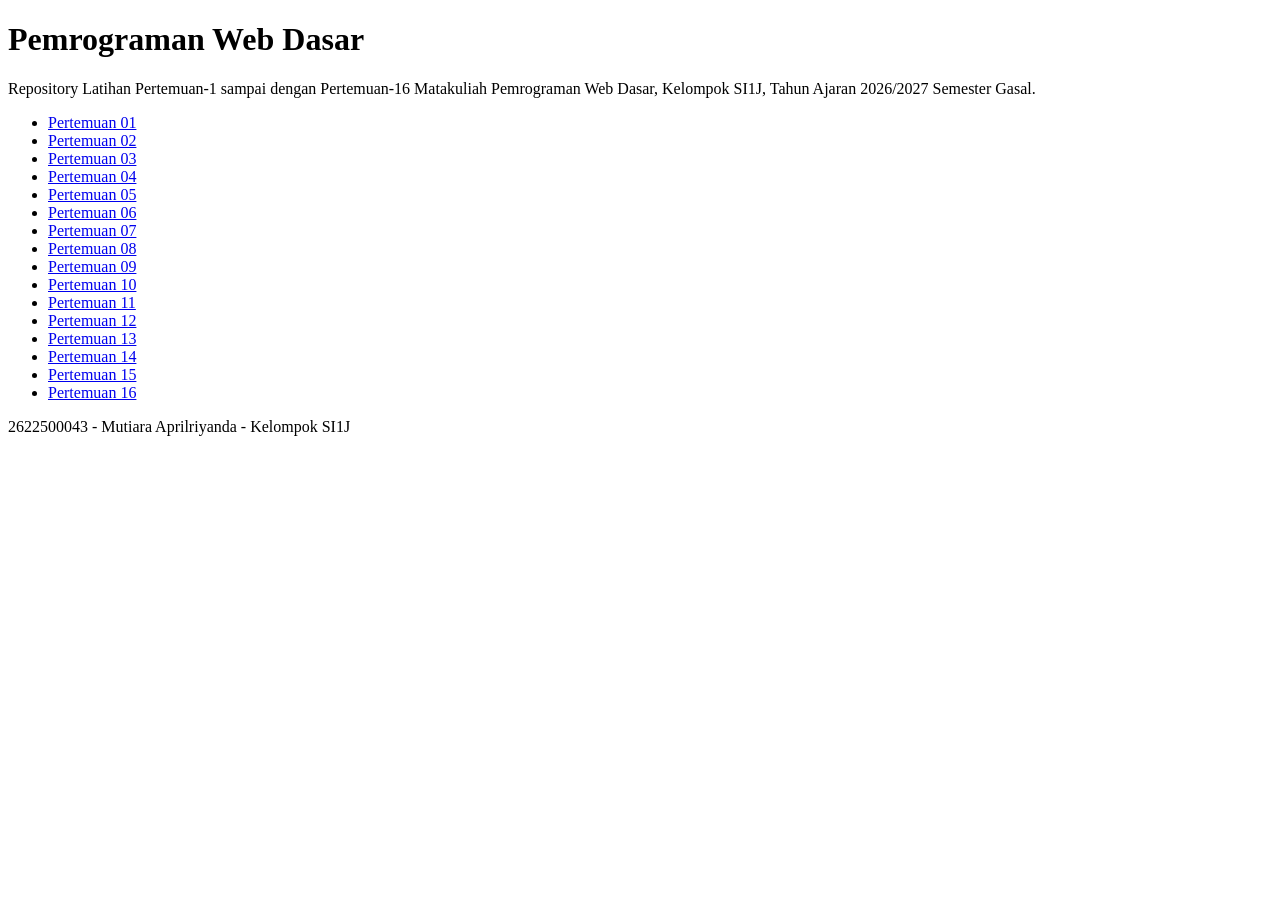
<file: index.html>
<!DOCTYPE html>
<html lang="id">
<head>
  <meta charset="UTF-8">
  <meta name="viewport" content="width=device-width, initial-scale=1">
  <title>Pemrograman Web Dasar - SI1J</title>
</head>
<body>
  <header>
    <h1>Pemrograman Web Dasar</h1>
  </header>
  <main>
    <p>Repository Latihan Pertemuan-1 sampai dengan Pertemuan-16 Matakuliah Pemrograman Web Dasar, Kelompok SI1J, Tahun Ajaran 2026/2027 Semester Gasal.</p>
    <nav>
      <ul>
      <li><a href="pertemuan-01/">Pertemuan 01</a></li>
      <li><a href="pertemuan-02/">Pertemuan 02</a></li>
      <li><a href="pertemuan-03/">Pertemuan 03</a></li>
      <li><a href="pertemuan-04/">Pertemuan 04</a></li>
      <li><a href="pertemuan-05/">Pertemuan 05</a></li>
      <li><a href="pertemuan-06/">Pertemuan 06</a></li>
      <li><a href="pertemuan-07/">Pertemuan 07</a></li>
      <li><a href="pertemuan-08/">Pertemuan 08</a></li>
      <li><a href="pertemuan-09/">Pertemuan 09</a></li>
      <li><a href="pertemuan-10/">Pertemuan 10</a></li>
      <li><a href="pertemuan-11/">Pertemuan 11</a></li>
      <li><a href="pertemuan-12/">Pertemuan 12</a></li>
      <li><a href="pertemuan-13/">Pertemuan 13</a></li>
      <li><a href="pertemuan-14/">Pertemuan 14</a></li>
      <li><a href="pertemuan-15/">Pertemuan 15</a></li>
      <li><a href="pertemuan-16/">Pertemuan 16</a></li>
      </ul>
    </nav>
  </main>
  <footer>
    <p>2622500043 - Mutiara Aprilriyanda - Kelompok SI1J</p>
  </footer>
</body>
</html>
</file>
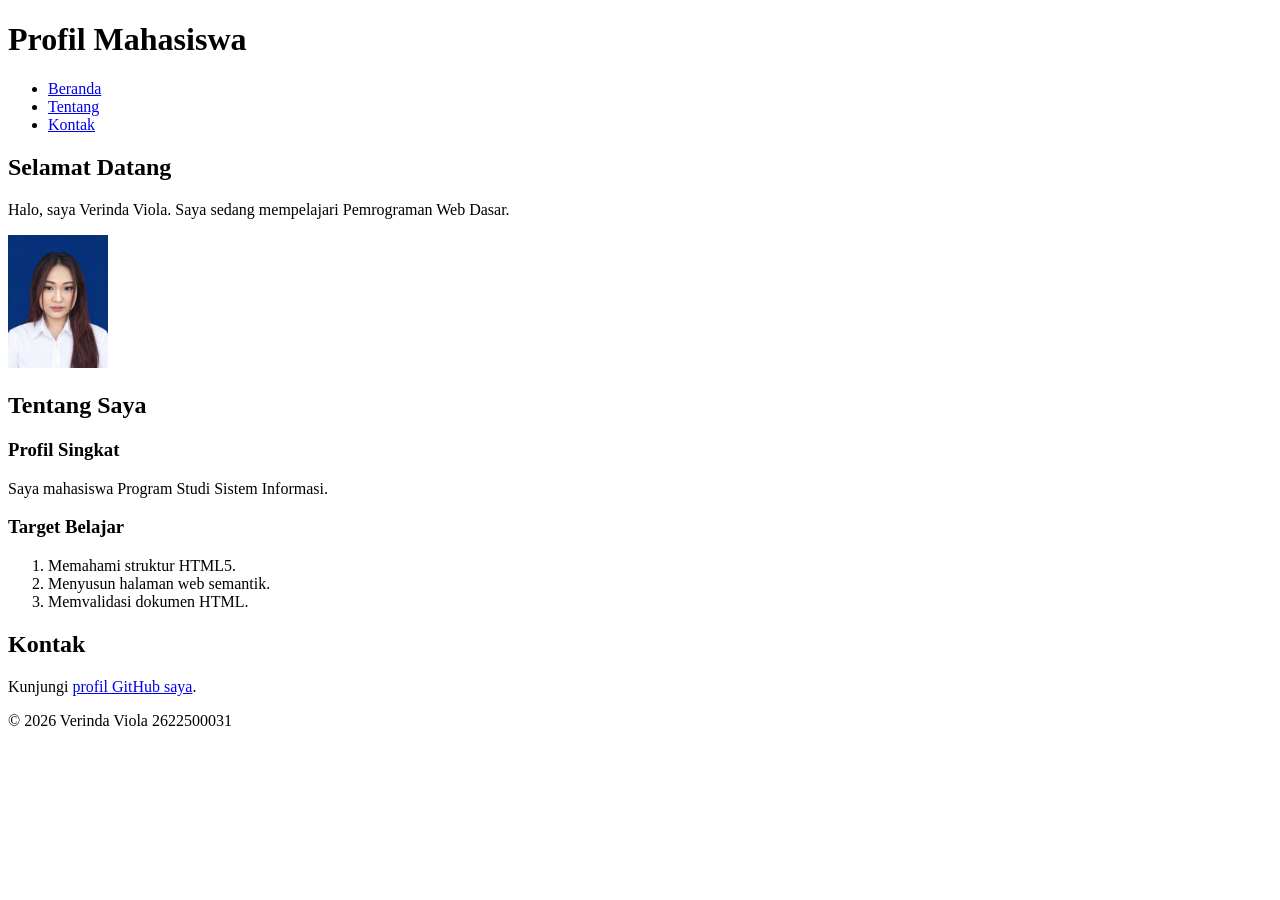
<file: pertemuan-02/index.html>
<!DOCTYPE html>
<html lang="id">
<head>
  <meta charset="UTF-8">
  <meta name="viewport" content="width=device-width, initial-scale=1.0">
  <title>Profil Mahasiswa</title>
</head>
<body>
  <header>
    <h1>Profil Mahasiswa</h1>
    <nav>
      <ul>
        <li><a href="#home">Beranda</a></li>
        <li><a href="#about">Tentang</a></li>
        <li><a href="#contact">Kontak</a></li>
      </ul>
    </nav>
  </header>

  <main>
    <section id="home">
      <h2>Selamat Datang</h2>
      <p>Halo, saya Verinda Viola. Saya sedang mempelajari Pemrograman Web Dasar.</p>
      <img src="img/foto.PNG" alt="Foto profil Verinda Viola" width="100">
    </section>

    <section id="about">
      <h2>Tentang Saya</h2>
      <article>
        <h3>Profil Singkat</h3>
        <p>Saya mahasiswa Program Studi Sistem Informasi.</p>

        <h3>Target Belajar</h3>
        <ol>
          <li>Memahami struktur HTML5.</li>
          <li>Menyusun halaman web semantik.</li>
          <li>Memvalidasi dokumen HTML.</li>
        </ol>
      </article>
    </section>

    <section id="contact">
      <h2>Kontak</h2>
      <p>Kunjungi <a href="https://github.com/2622500031-cell">profil GitHub saya</a>.</p>
    </section>
  </main>

  <footer>
    <p>&copy; 2026 Verinda Viola 2622500031</p>
  </footer>
</body>
</html>
</file>
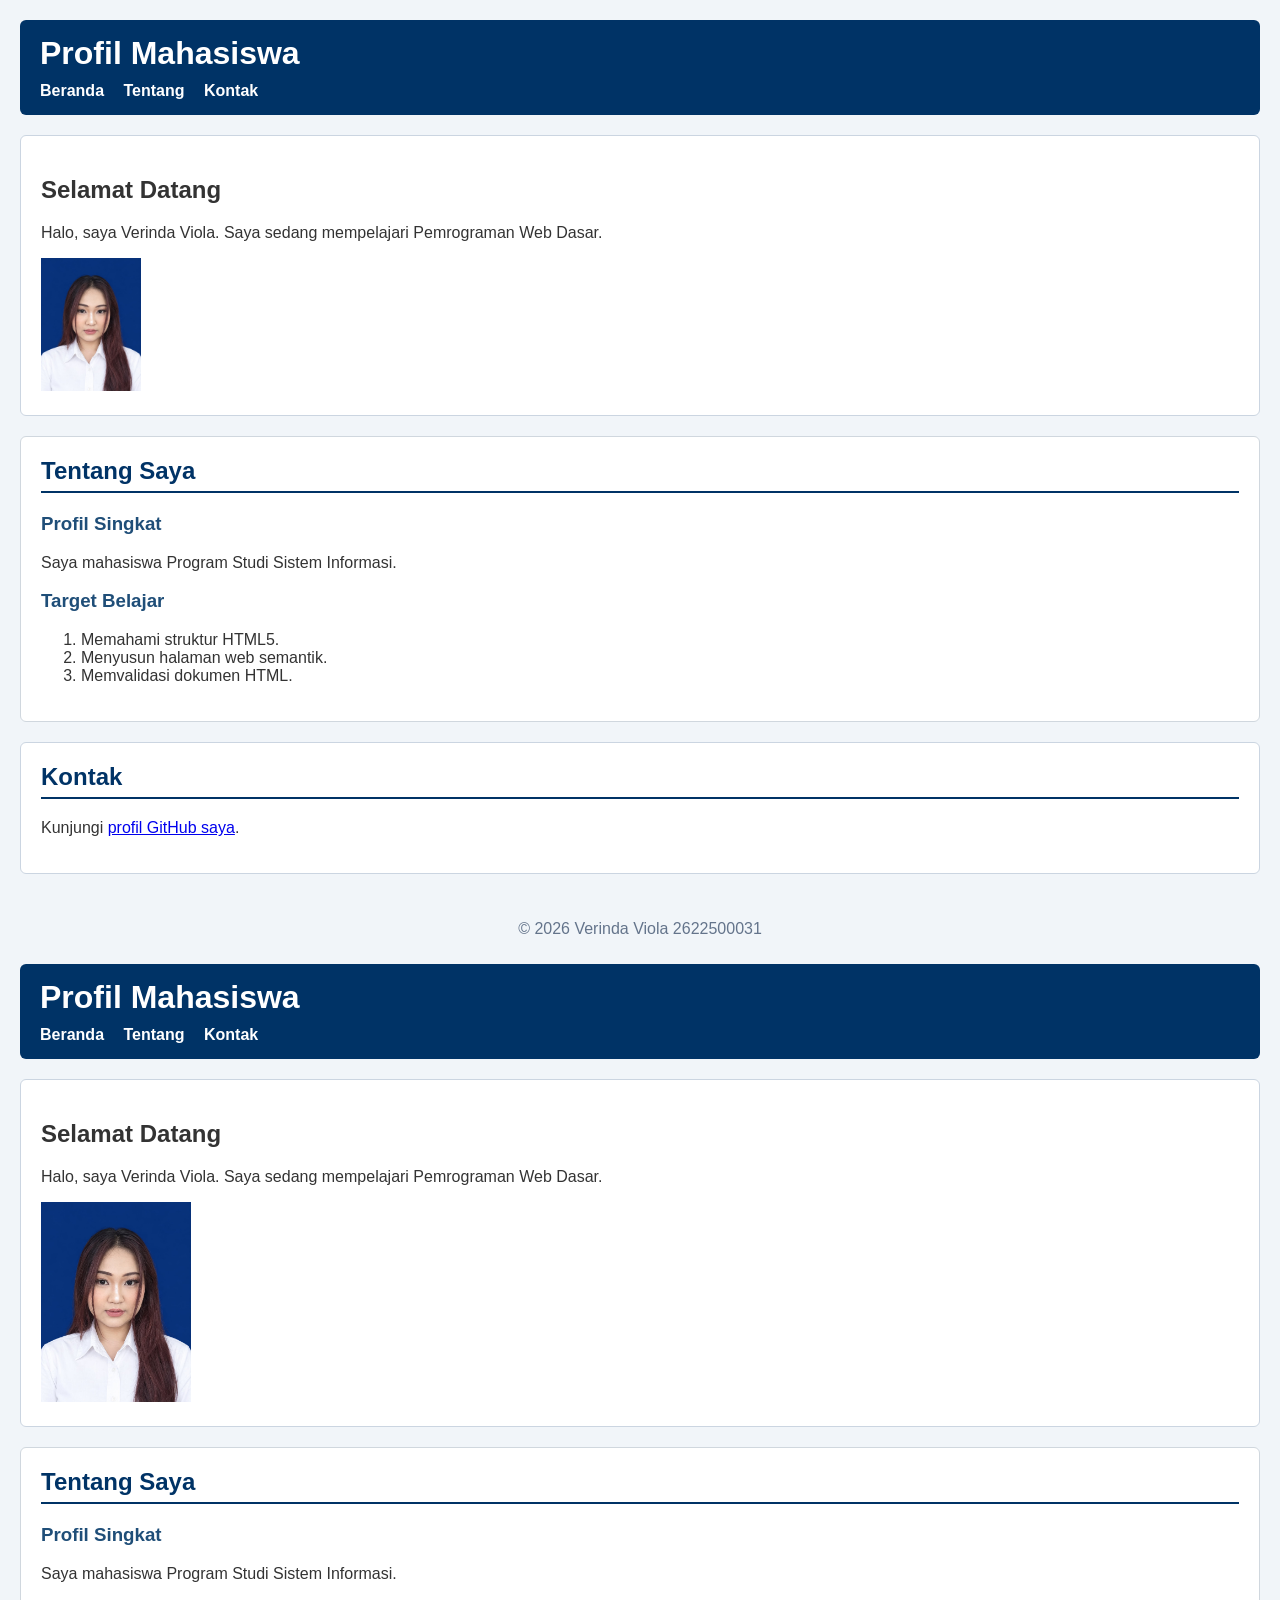
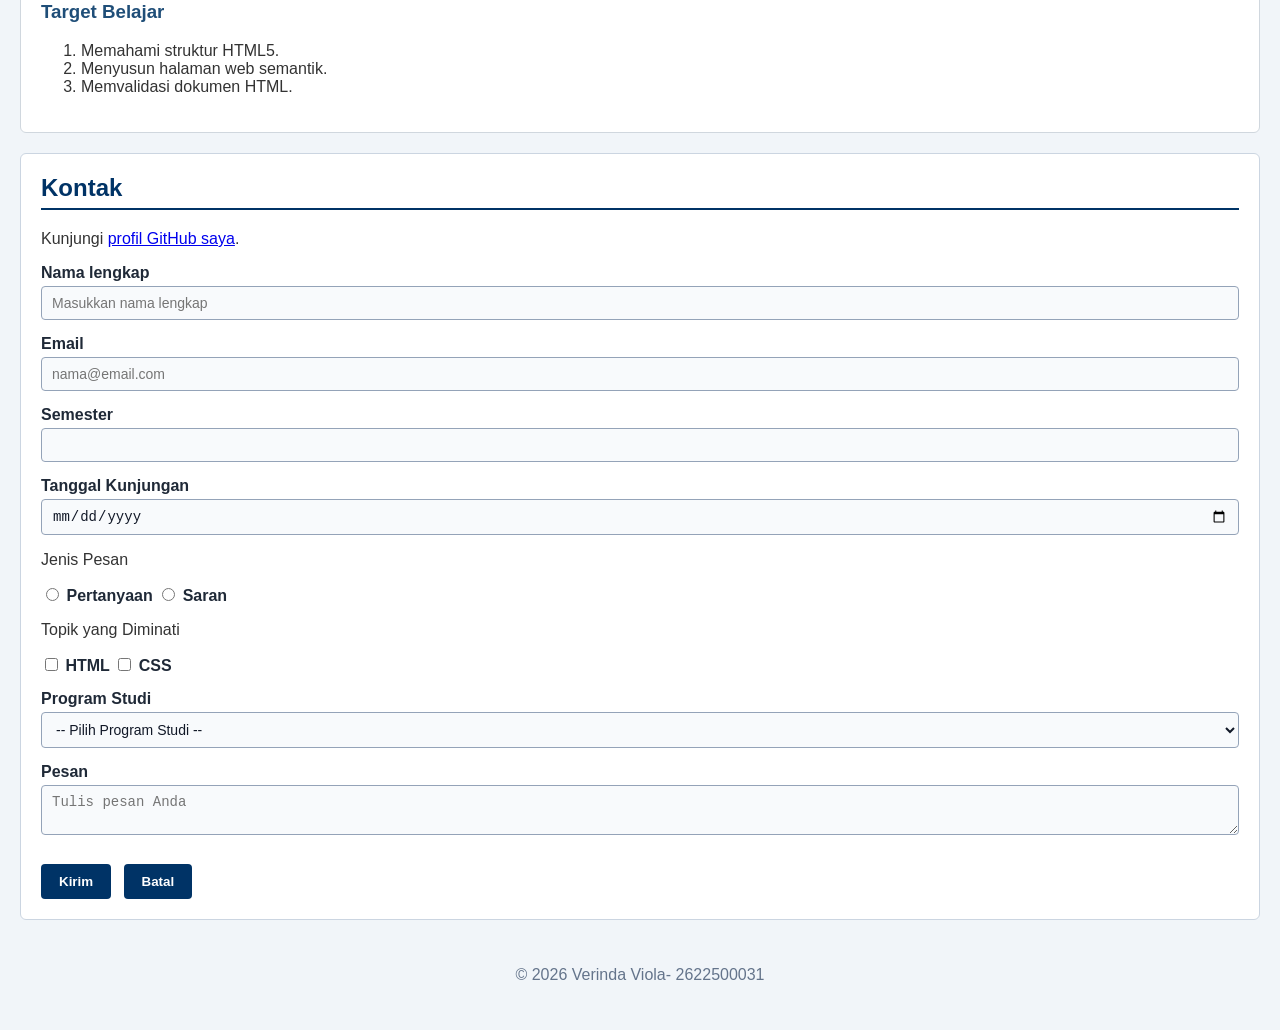
<file: pertemuan-03/index.html>
<!DOCTYPE html>
<html lang="id">
<head>
  <meta charset="UTF-8">
  <meta name="viewport" content="width=device-width, initial-scale=1.0">
  <title>Profil Mahasiswa</title>
</head>
<body>
  <header>
    <h1>Profil Mahasiswa</h1>
    <nav>
      <ul>
        <li><a href="#home">Beranda</a></li>
        <li><a href="#about">Tentang</a></li>
        <li><a href="#contact">Kontak</a></li>
      </ul>
    </nav>
  </header>

  <main>
    <section id="home">
      <h2>Selamat Datang</h2>
      <p>Halo, saya Verinda Viola. Saya sedang mempelajari Pemrograman Web Dasar.</p>
      <img src="img/foto-profil.jpeg" alt="Foto profil Verinda Viola" width="100">
    </section>

    <section id="about">
      <h2>Tentang Saya</h2>
      <article>
        <h3>Profil Singkat</h3>
        <p>Saya mahasiswa Program Studi Sistem Informasi.</p>

        <h3>Target Belajar</h3>
        <ol>
          <li>Memahami struktur HTML5.</li>
          <li>Menyusun halaman web semantik.</li>
          <li>Memvalidasi dokumen HTML.</li>
        </ol>
      </article>
    </section>

    <section id="contact">
      <h2>Kontak</h2>
      <p>Kunjungi <a href="https://github.com/2622500031-cell">profil GitHub saya</a>.</p>
    </section>
  </main>

  <footer>
    <p>&copy; 2026 Verinda Viola 2622500031</p>
  </footer>
</body>
</html><!doctype html>
<html lang="id">
<head>
  <meta charset="UTF-8" />
  <meta name="viewport" content="width=device-width, initial-scale=1.0" />
  <title>Profil Mahasiswa</title>
  
  <!-- KODE WARNA DAN TAMPILAN (CSS) ADA DI SINI -->
  <style>
    body {
      background-color: #f1f5f9;
      font-family: Arial, sans-serif;
      color: #333333;
      margin: 0;
      padding: 20px;
    }

    header {
      background-color: #003366;
      color: #ffffff;
      padding: 15px 20px;
      border-radius: 6px;
    }
    header h1 {
      margin: 0 0 10px 0;
    }
    nav ul {
      list-style: none;
      padding: 0;
      margin: 0;
    }
    nav ul li {
      display: inline;
      margin-right: 15px;
    }
    nav ul li a {
      color: #ffffff;
      text-decoration: none;
      font-weight: bold;
    }

    #home {
      background-color: #ffffff;
      border: 1px solid #cbd5e1;
      border-radius: 6px;
      padding: 20px;
      margin: 20px 0;
    }

    #about {
      background-color: #ffffff;
      border: 1px solid #d0d7de;
      border-radius: 6px;
      padding: 20px;
      margin: 20px 0;
    }
    #about h2 {
      color: #003366;
      border-bottom: 2px solid #003366;
      padding-bottom: 6px;
      margin-top: 0;
    }
    #about h3 {
      color: #1f4e78;
    }

    #contact {
      background-color: #ffffff;
      border: 1px solid #cbd5e1;
      border-radius: 6px;
      padding: 20px;
      margin: 20px 0;
    }
    #contact h2 {
      color: #003366;
      border-bottom: 2px solid #003366;
      padding-bottom: 6px;
      margin-top: 0;
    }
    .form-group {
      margin-bottom: 15px;
    }
    #contact label {
      color: #1f2937;
      font-weight: bold;
    }

    .input-form {
      background-color: #f8fafc;
      color: #111827;
      font-size: 14px;
      padding: 8px 10px;
      margin-top: 4px;
      border: 1px solid #94a3b8;
      border-radius: 4px;
      width: 100%;
      box-sizing: border-box;
    }

    #contact button {
      background-color: #003366;
      color: #ffffff;
      font-weight: bold;
      padding: 10px 18px;
      margin-top: 10px;
      margin-right: 8px;
      border: none;
      border-radius: 4px;
      cursor: pointer;
    }

    footer {
      text-align: center;
      padding: 10px;
      color: #64748b;
    }
  </style>
</head>
<body>
  <header>
    <h1>Profil Mahasiswa</h1>
    <nav>
      <ul>
        <li><a href="#home">Beranda</a></li>
        <li><a href="#about">Tentang</a></li>
        <li><a href="#contact">Kontak</a></li>
      </ul>
    </nav>
  </header>

  <main>
    <section id="home">
      <h2>Selamat Datang</h2>
      <p>Halo, saya Verinda Viola. Saya sedang mempelajari Pemrograman Web Dasar.</p>
      <img src="img/foto-profil.jpeg" alt="Foto profil Verinda Viola" width="150" />
    </section>

    <section id="about">
      <h2>Tentang Saya</h2>
      <article>
        <h3>Profil Singkat</h3>
        <p>Saya mahasiswa Program Studi Sistem Informasi.</p>
        <h3>Target Belajar</h3>
        <ol>
          <li>Memahami struktur HTML5.</li>
          <li>Menyusun halaman web semantik.</li>
          <li>Memvalidasi dokumen HTML.</li>
        </ol>
      </article>
    </section>

    <section id="contact">
      <h2>Kontak</h2>
      <p>Kunjungi <a href="https://github.com/2622500031-cell">profil GitHub saya</a>.</p>
      
      <form action="index.html" method="get">
        <div class="form-group">
          <label for="nama">Nama lengkap</label><br />
          <input
            class="input-form"
            type="text"
            id="nama"
            name="nama"
            placeholder="Masukkan nama lengkap"
            minlength="3"
            maxlength="50"
            required
          />
        </div>

        <div class="form-group">
          <label for="email">Email</label><br />
          <input 
            class="input-form" 
            type="email" 
            id="email" 
            name="email"
            placeholder="nama@email.com" 
            required 
          />
        </div>

        <div class="form-group">
          <label for="semester">Semester</label><br />
          <input 
            class="input-form" 
            type="number" 
            id="semester" 
            name="semester" 
            min="1" 
            max="14" 
            required 
          />
        </div>

        <div class="form-group">
          <label for="tanggal">Tanggal Kunjungan</label><br />
          <input 
            class="input-form" 
            type="date" 
            id="tanggal" 
            name="tanggal" 
            required 
          />
        </div>

        <div class="form-group">
          <p>Jenis Pesan</p>
          <input type="radio" id="pertanyaan" name="jenis_pesan" value="pertanyaan" required />
          <label for="pertanyaan">Pertanyaan</label>
          <input type="radio" id="saran" name="jenis_pesan" value="saran" />
          <label for="saran">Saran</label>
        </div>

        <div class="form-group">
          <p>Topik yang Diminati</p>
          <input type="checkbox" id="minat-html" name="minat" value="HTML" />
          <label for="minat-html">HTML</label>
          <input type="checkbox" id="minat-css" name="minat" value="CSS" />
          <label for="minat-css">CSS</label>
        </div>

        <div class="form-group">
          <label for="prodi">Program Studi</label><br />
          <select class="input-form" id="prodi" name="prodi" required>
            <option value="">-- Pilih Program Studi --</option>
            <option value="SI">Sistem Informasi</option>
            <option value="TI">Teknik Informatika</option>
          </select>
        </div>

        <div class="form-group">
          <label for="pesan">Pesan</label><br />
          <textarea
            class="input-form"
            id="pesan"
            name="pesan"
            maxlength="300"
            placeholder="Tulis pesan Anda"
            required
          ></textarea>
        </div>

        <button type="submit">Kirim</button>
        <button type="reset">Batal</button>
      </form>
    </section>
  </main>

  <footer>
    <p>&copy; 2026 Verinda Viola- 2622500031</p>
  </footer>
</body>
</html>
</file>
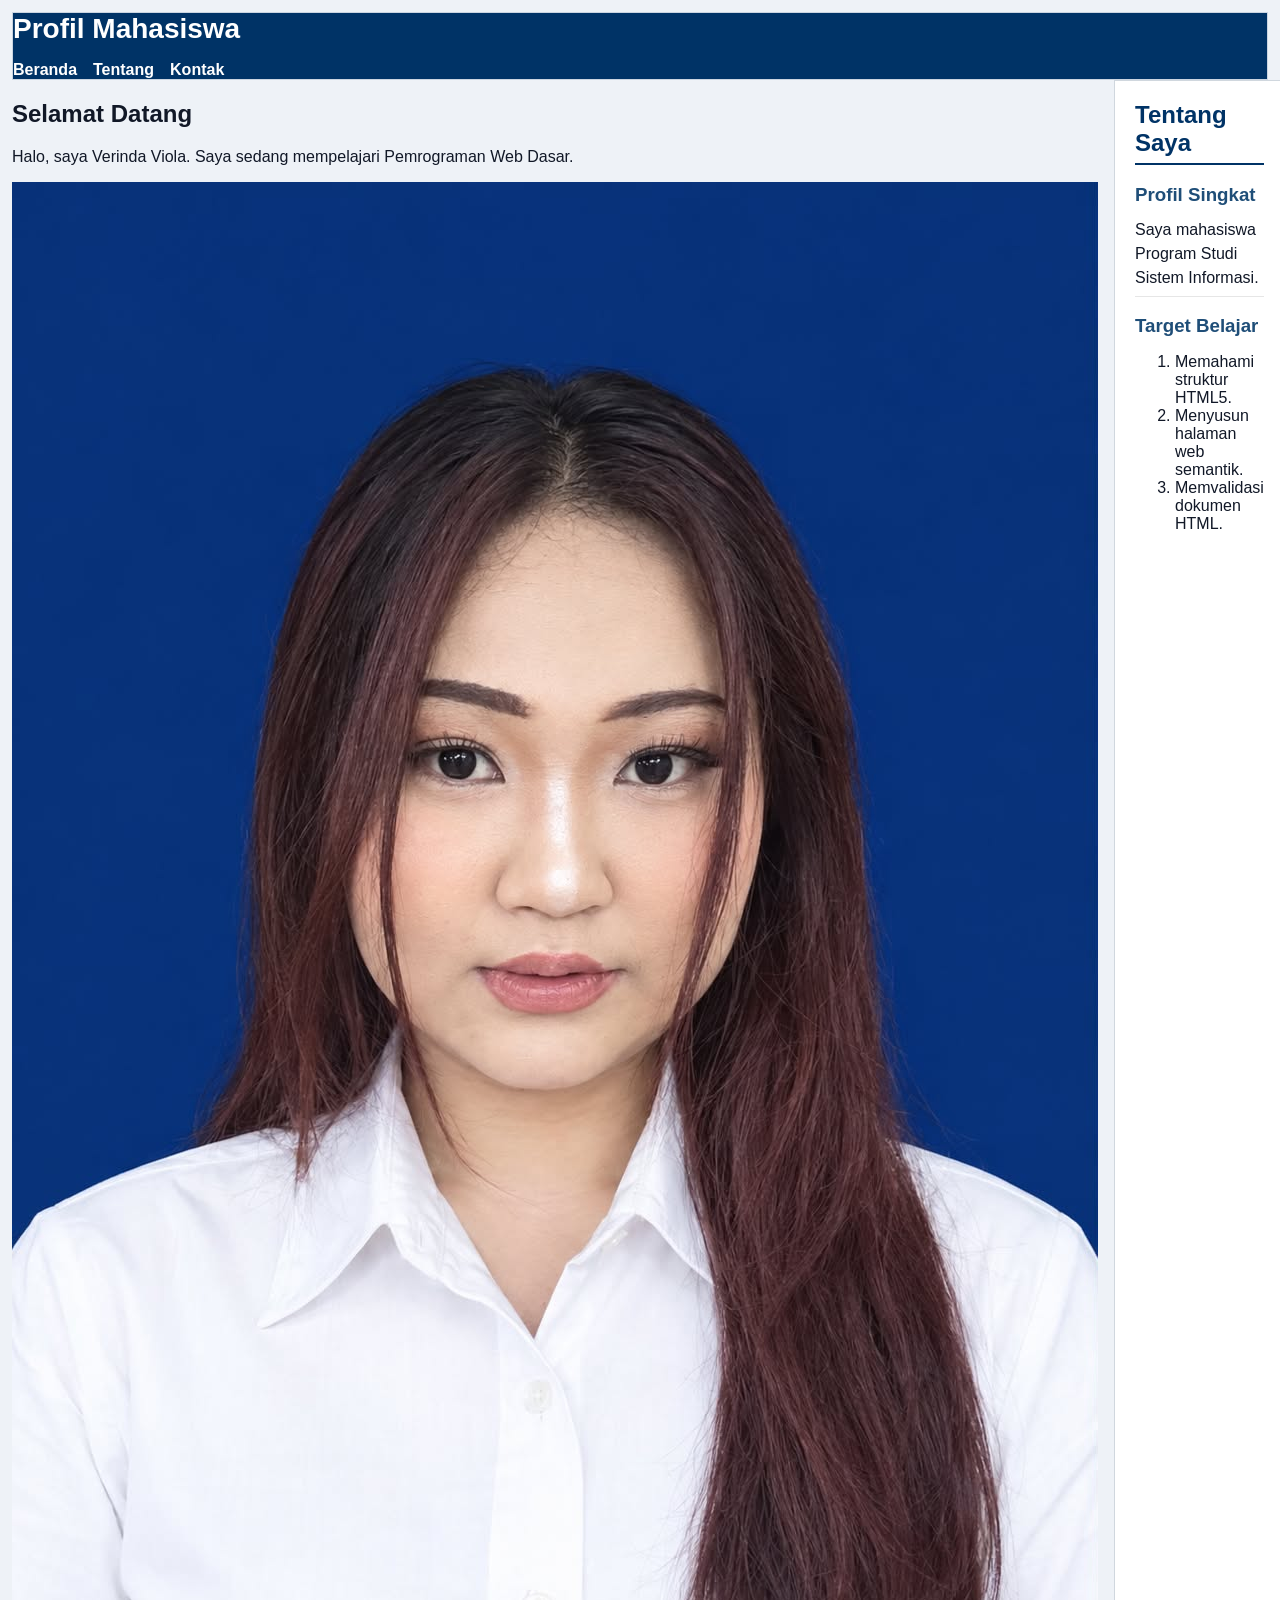
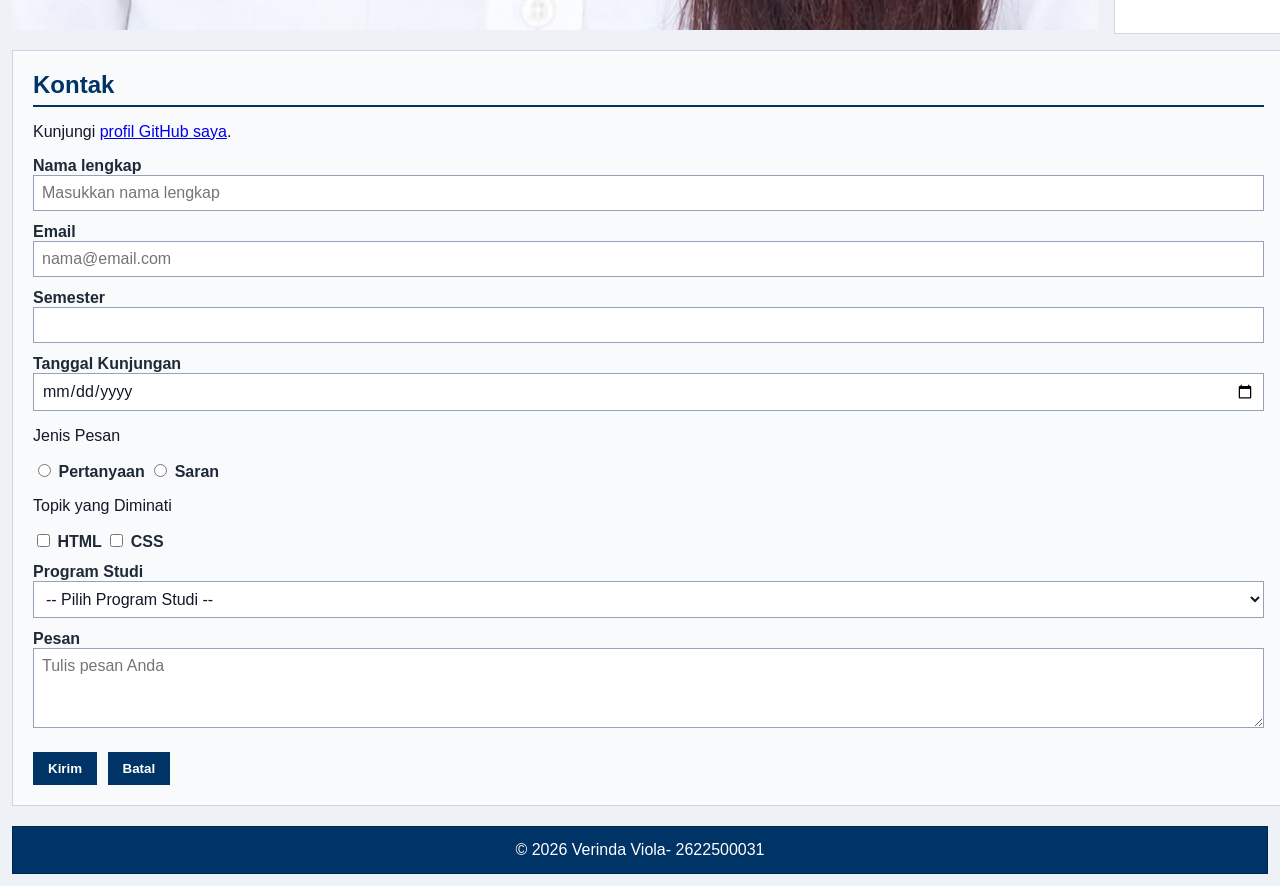
<file: pertemuan-04/index.html>
<!DOCTYPE html>
<html lang="id">
<head>
  <meta charset="UTF-8" />
  <meta name="viewport" content="width=device-width, initial-scale=1.0" />
  <title>Profil Mahasiswa</title>
  <link rel="stylesheet" href="style.css" />

</head>
<body>
  <header>
    <h1>Profil Mahasiswa</h1>
    <nav>
      <ul>
        <li><a href="#home">Beranda</a></li>
        <li><a href="#about">Tentang</a></li>
        <li><a href="#contact">Kontak</a></li>
      </ul>
    </nav>
  </header>

  <main>
    <section id="home">
      <h2>Selamat Datang</h2>
      <p>Halo, saya Verinda Viola. Saya sedang mempelajari Pemrograman Web Dasar.</p>
      <img src="img/foto-profil.jpeg" alt="Foto profil Verinda Viola" />
    </section>

    <section id="about">
      <h2>Tentang Saya</h2>
      <article>
        <h3>Profil Singkat</h3>
        <p>Saya mahasiswa Program Studi Sistem Informasi.</p>
        <h3>Target Belajar</h3>
        <ol>
          <li>Memahami struktur HTML5.</li>
          <li>Menyusun halaman web semantik.</li>
          <li>Memvalidasi dokumen HTML.</li>
        </ol>
      </article>
    </section>

    <section id="contact">
      <h2>Kontak</h2>
      <p>Kunjungi <a href="https://github.com/2622500031-cell">profil GitHub saya</a>.</p>
      
      <form action="index.html" method="get">
        <div class="form-group">
          <label for="nama">Nama lengkap</label><br />
          <input
            class="input-form"
            type="text"
            id="nama"
            name="nama"
            placeholder="Masukkan nama lengkap"
            minlength="3"
            maxlength="50"
            required
          />
        </div>

        <div class="form-group">
          <label for="email">Email</label><br />
          <input 
            class="input-form" 
            type="email" 
            id="email" 
            name="email"
            placeholder="nama@email.com" 
            required 
          />
        </div>

        <div class="form-group">
          <label for="semester">Semester</label><br />
          <input 
            class="input-form" 
            type="number" 
            id="semester" 
            name="semester" 
            min="1" 
            max="14" 
            required 
          />
        </div>

        <div class="form-group">
          <label for="tanggal">Tanggal Kunjungan</label><br />
          <input 
            class="input-form" 
            type="date" 
            id="tanggal" 
            name="tanggal" 
            required 
          />
        </div>

        <div class="form-group">
          <p>Jenis Pesan</p>
          <input type="radio" id="pertanyaan" name="jenis_pesan" value="pertanyaan" required />
          <label for="pertanyaan">Pertanyaan</label>
          <input type="radio" id="saran" name="jenis_pesan" value="saran" />
          <label for="saran">Saran</label>
        </div>

        <div class="form-group">
          <p>Topik yang Diminati</p>
          <input type="checkbox" id="minat-html" name="minat" value="HTML" />
          <label for="minat-html">HTML</label>
          <input type="checkbox" id="minat-css" name="minat" value="CSS" />
          <label for="minat-css">CSS</label>
        </div>

        <div class="form-group">
          <label for="prodi">Program Studi</label><br />
          <select class="input-form" id="prodi" name="prodi" required>
            <option value="">-- Pilih Program Studi --</option>
            <option value="SI">Sistem Informasi</option>
            <option value="TI">Teknik Informatika</option>
          </select>
        </div>

        <div class="form-group">
          <label for="pesan">Pesan</label><br />
          <textarea
            class="input-form"
            id="pesan"
            name="pesan"
            maxlength="300"
            placeholder="Tulis pesan Anda"
            required
          ></textarea>
        </div>

        <button type="submit">Kirim</button>
        <button type="reset">Batal</button>
      </form>
    </section>
  </main>

  <footer>
    <p>&copy; 2026 Verinda Viola- 2622500031</p>
  </footer>
</body>
</html>
</file>
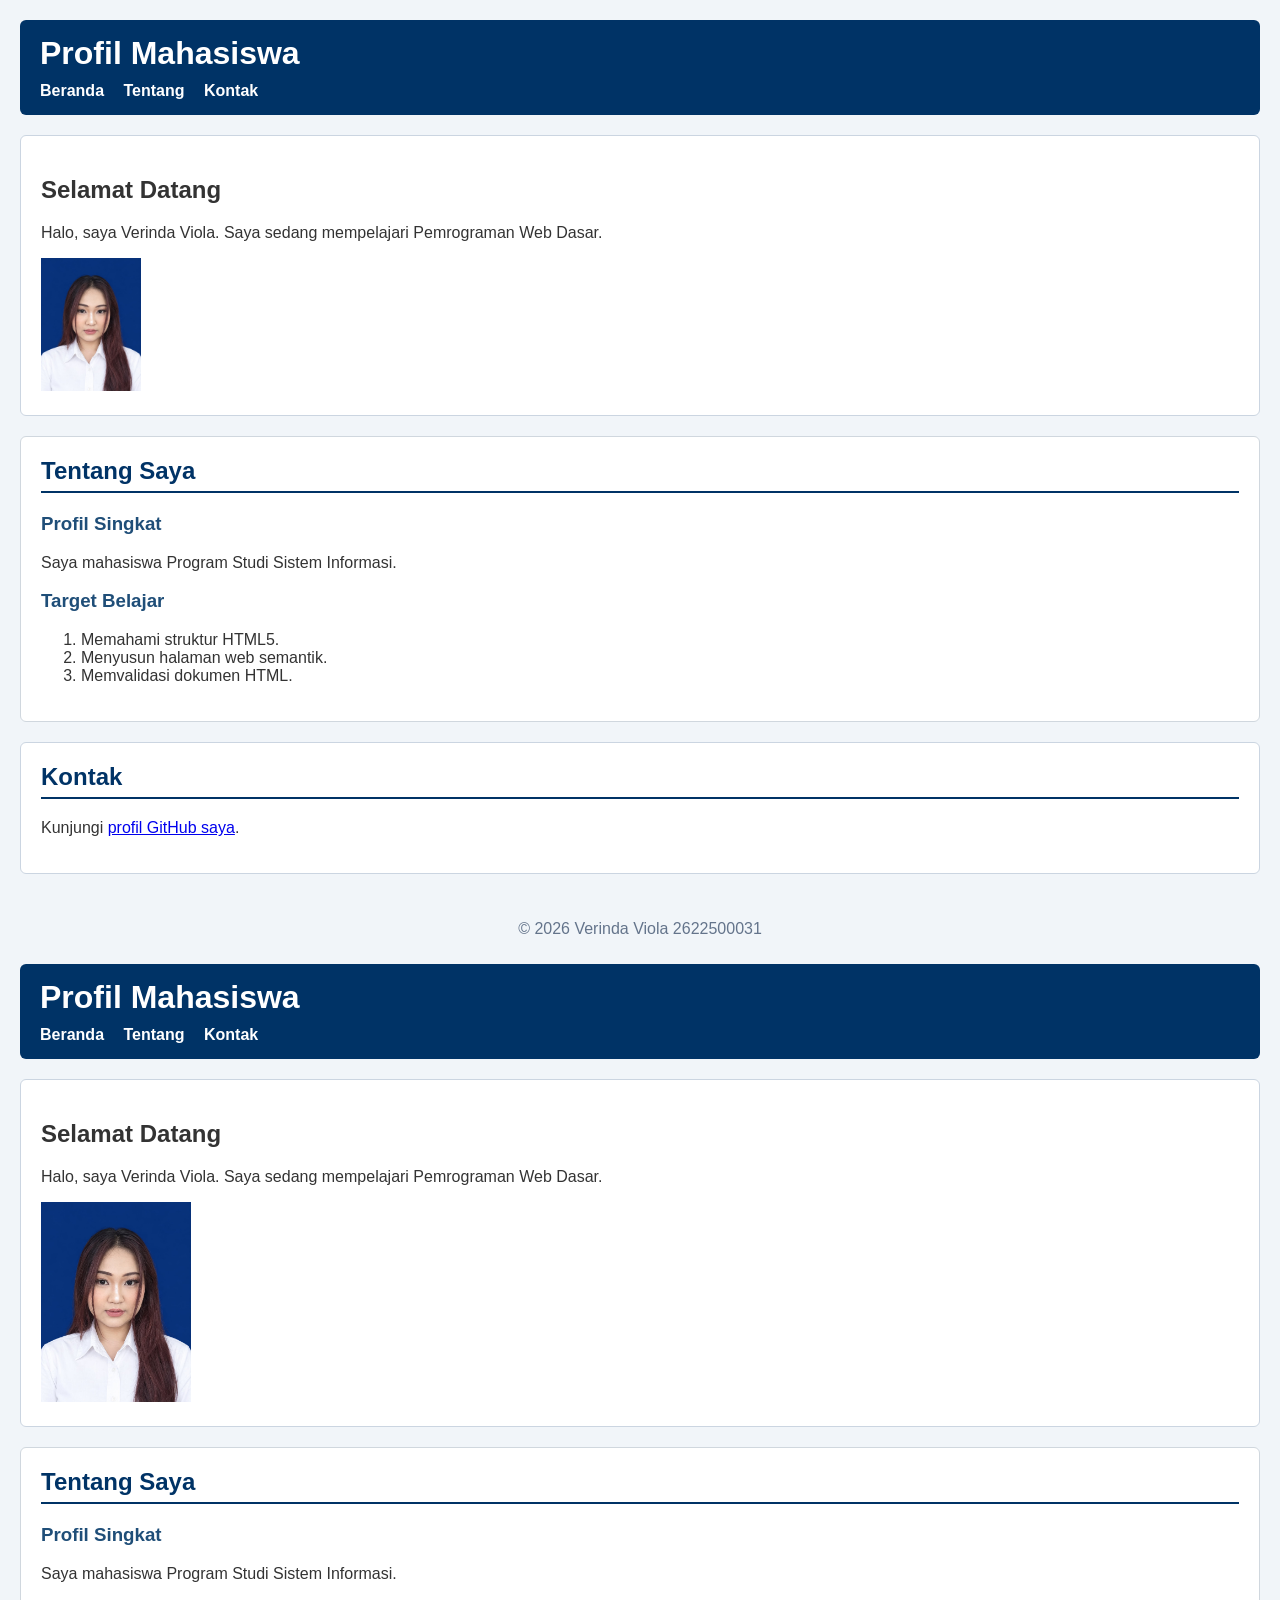
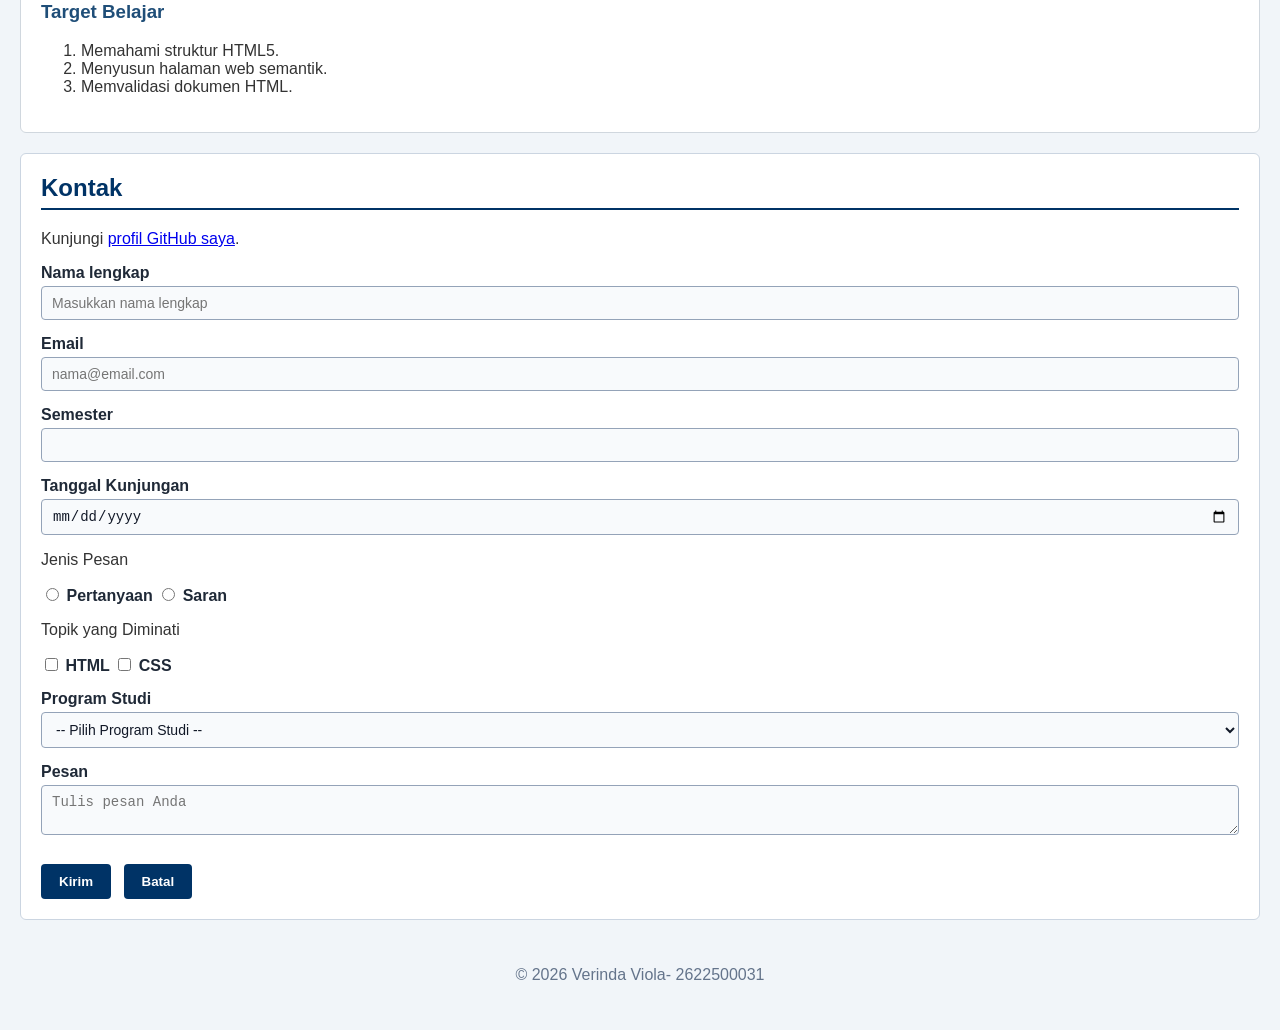
<file: pertemuan-03/pertemuan-03/index.html>
<!DOCTYPE html>
<html lang="id">
<head>
  <meta charset="UTF-8">
  <meta name="viewport" content="width=device-width, initial-scale=1.0">
  <title>Profil Mahasiswa</title>
</head>
<body>
  <header>
    <h1>Profil Mahasiswa</h1>
    <nav>
      <ul>
        <li><a href="#home">Beranda</a></li>
        <li><a href="#about">Tentang</a></li>
        <li><a href="#contact">Kontak</a></li>
      </ul>
    </nav>
  </header>

  <main>
    <section id="home">
      <h2>Selamat Datang</h2>
      <p>Halo, saya Verinda Viola. Saya sedang mempelajari Pemrograman Web Dasar.</p>
      <img src="img/foto-profil.jpeg" alt="Foto profil Verinda Viola" width="100">
    </section>

    <section id="about">
      <h2>Tentang Saya</h2>
      <article>
        <h3>Profil Singkat</h3>
        <p>Saya mahasiswa Program Studi Sistem Informasi.</p>

        <h3>Target Belajar</h3>
        <ol>
          <li>Memahami struktur HTML5.</li>
          <li>Menyusun halaman web semantik.</li>
          <li>Memvalidasi dokumen HTML.</li>
        </ol>
      </article>
    </section>

    <section id="contact">
      <h2>Kontak</h2>
      <p>Kunjungi <a href="https://github.com/2622500031-cell">profil GitHub saya</a>.</p>
    </section>
  </main>

  <footer>
    <p>&copy; 2026 Verinda Viola 2622500031</p>
  </footer>
</body>
</html><!doctype html>
<html lang="id">
<head>
  <meta charset="UTF-8" />
  <meta name="viewport" content="width=device-width, initial-scale=1.0" />
  <title>Profil Mahasiswa</title>
  
  <!-- KODE WARNA DAN TAMPILAN (CSS) ADA DI SINI -->
  <style>
    body {
      background-color: #f1f5f9;
      font-family: Arial, sans-serif;
      color: #333333;
      margin: 0;
      padding: 20px;
    }

    header {
      background-color: #003366;
      color: #ffffff;
      padding: 15px 20px;
      border-radius: 6px;
    }
    header h1 {
      margin: 0 0 10px 0;
    }
    nav ul {
      list-style: none;
      padding: 0;
      margin: 0;
    }
    nav ul li {
      display: inline;
      margin-right: 15px;
    }
    nav ul li a {
      color: #ffffff;
      text-decoration: none;
      font-weight: bold;
    }

    #home {
      background-color: #ffffff;
      border: 1px solid #cbd5e1;
      border-radius: 6px;
      padding: 20px;
      margin: 20px 0;
    }

    #about {
      background-color: #ffffff;
      border: 1px solid #d0d7de;
      border-radius: 6px;
      padding: 20px;
      margin: 20px 0;
    }
    #about h2 {
      color: #003366;
      border-bottom: 2px solid #003366;
      padding-bottom: 6px;
      margin-top: 0;
    }
    #about h3 {
      color: #1f4e78;
    }

    #contact {
      background-color: #ffffff;
      border: 1px solid #cbd5e1;
      border-radius: 6px;
      padding: 20px;
      margin: 20px 0;
    }
    #contact h2 {
      color: #003366;
      border-bottom: 2px solid #003366;
      padding-bottom: 6px;
      margin-top: 0;
    }
    .form-group {
      margin-bottom: 15px;
    }
    #contact label {
      color: #1f2937;
      font-weight: bold;
    }

    .input-form {
      background-color: #f8fafc;
      color: #111827;
      font-size: 14px;
      padding: 8px 10px;
      margin-top: 4px;
      border: 1px solid #94a3b8;
      border-radius: 4px;
      width: 100%;
      box-sizing: border-box;
    }

    #contact button {
      background-color: #003366;
      color: #ffffff;
      font-weight: bold;
      padding: 10px 18px;
      margin-top: 10px;
      margin-right: 8px;
      border: none;
      border-radius: 4px;
      cursor: pointer;
    }

    footer {
      text-align: center;
      padding: 10px;
      color: #64748b;
    }
  </style>
</head>
<body>
  <header>
    <h1>Profil Mahasiswa</h1>
    <nav>
      <ul>
        <li><a href="#home">Beranda</a></li>
        <li><a href="#about">Tentang</a></li>
        <li><a href="#contact">Kontak</a></li>
      </ul>
    </nav>
  </header>

  <main>
    <section id="home">
      <h2>Selamat Datang</h2>
      <p>Halo, saya Verinda Viola. Saya sedang mempelajari Pemrograman Web Dasar.</p>
      <img src="img/foto-profil.jpeg" alt="Foto profil Verinda Viola" width="150" />
    </section>

    <section id="about">
      <h2>Tentang Saya</h2>
      <article>
        <h3>Profil Singkat</h3>
        <p>Saya mahasiswa Program Studi Sistem Informasi.</p>
        <h3>Target Belajar</h3>
        <ol>
          <li>Memahami struktur HTML5.</li>
          <li>Menyusun halaman web semantik.</li>
          <li>Memvalidasi dokumen HTML.</li>
        </ol>
      </article>
    </section>

    <section id="contact">
      <h2>Kontak</h2>
      <p>Kunjungi <a href="https://github.com/2622500031-cell">profil GitHub saya</a>.</p>
      
      <form action="index.html" method="get">
        <div class="form-group">
          <label for="nama">Nama lengkap</label><br />
          <input
            class="input-form"
            type="text"
            id="nama"
            name="nama"
            placeholder="Masukkan nama lengkap"
            minlength="3"
            maxlength="50"
            required
          />
        </div>

        <div class="form-group">
          <label for="email">Email</label><br />
          <input 
            class="input-form" 
            type="email" 
            id="email" 
            name="email"
            placeholder="nama@email.com" 
            required 
          />
        </div>

        <div class="form-group">
          <label for="semester">Semester</label><br />
          <input 
            class="input-form" 
            type="number" 
            id="semester" 
            name="semester" 
            min="1" 
            max="14" 
            required 
          />
        </div>

        <div class="form-group">
          <label for="tanggal">Tanggal Kunjungan</label><br />
          <input 
            class="input-form" 
            type="date" 
            id="tanggal" 
            name="tanggal" 
            required 
          />
        </div>

        <div class="form-group">
          <p>Jenis Pesan</p>
          <input type="radio" id="pertanyaan" name="jenis_pesan" value="pertanyaan" required />
          <label for="pertanyaan">Pertanyaan</label>
          <input type="radio" id="saran" name="jenis_pesan" value="saran" />
          <label for="saran">Saran</label>
        </div>

        <div class="form-group">
          <p>Topik yang Diminati</p>
          <input type="checkbox" id="minat-html" name="minat" value="HTML" />
          <label for="minat-html">HTML</label>
          <input type="checkbox" id="minat-css" name="minat" value="CSS" />
          <label for="minat-css">CSS</label>
        </div>

        <div class="form-group">
          <label for="prodi">Program Studi</label><br />
          <select class="input-form" id="prodi" name="prodi" required>
            <option value="">-- Pilih Program Studi --</option>
            <option value="SI">Sistem Informasi</option>
            <option value="TI">Teknik Informatika</option>
          </select>
        </div>

        <div class="form-group">
          <label for="pesan">Pesan</label><br />
          <textarea
            class="input-form"
            id="pesan"
            name="pesan"
            maxlength="300"
            placeholder="Tulis pesan Anda"
            required
          ></textarea>
        </div>

        <button type="submit">Kirim</button>
        <button type="reset">Batal</button>
      </form>
    </section>
  </main>

  <footer>
    <p>&copy; 2026 Verinda Viola- 2622500031</p>
  </footer>
</body>
</html>
</file>
<file: pertemuan-04/style.css>
* {
  box-sizing: border-box;     
}

body {
  margin: 0;
  padding: 12px;
  font-family: Arial, sans-serif;
  color: #111827;
  background-color: #eef2f7;
}

/* Header */
header {
  background-color: #003366;
  color: #ffffff; 
  height: auto;
  border: 1px solid #cbd5e1;
}

#about {
  margin: 0;
}

#about h2 { 
  margin-top: 0;
}

#about p {
  line-height: 1.5;
}

#about {
  background-color: #ffffff;
  border: 1px solid #d0d7de;
  padding: 20px;
  margin: 0;
  font-family: Arial, sans-serif;
}

#about h2 {
  color: #003366;
  border-bottom: 2px solid #003366;
  padding-bottom: 6px;
  margin-top: 0;
  margin-bottom: 16px;
}

#about h3 {
  color: #1f4e78;
  margin-bottom: 6px;
}

#about p {
  line-height: 1.5;
  margin: 6px 0;
  padding: 6px 0;
  border-bottom: 1px solid #e6e6e6;
}

#contact {
  margin: 0;
}

#contact h2 {
  margin-top: 0;
}

.input-form {
  width: 100%;
  max-width: 100%;
}

#contact textarea {
  min-height: 80px;
  resize: vertical;
}

#contact button {
  cursor: pointer;
}

#contact {
  background-color: #f8fafc;
  border: 1px solid #cbd5e1;
  padding: 20px;
  margin: 0;
  font-family: Arial, sans-serif;
  grid-column: 1 / -1;
}

#contact h2 {
  color: #003366;
  border-bottom: 2px solid #003366;
  padding-bottom: 6px;
  margin-top: 0;
  margin-bottom: 16px;
}

.form-group {
  margin: 12px 0;
}

#contact label {
  color: #1f2937;
  font-weight:  bold;
}

.input-form {
  background-color: #ffffff;
  color: #111827;
  font-family: Arial, sans-serif;
  font-size: 16px;
  padding: 8px;
  border: 1px solid #94a3b8;
  width: 100%;
  max-width: 100%;
}

#contact textarea {
  min-height: 80px;
  resize: vertical;
}

#contact button {
  cursor: pointer;
  background-color: #003366;
  color: #ffffff;
  font-weight: bold;
  padding: 8px 14px;
  margin: 8px 6px 0 0;
  border: 1px solid #003366;
}

/* Footer */
footer {
  background-color: #003366;
  color: #ffffff;
  text-align: center;
  padding: 14px 20px;
  margin-top: 20px;
  border: 1px solid #00264d;
}

footer p {
  margin: 0;
}

header h1 {
  margin: 0 0 16px;
  font-size: 28px;
}

nav ul {
  display: flex;
  flex-direction: column;
  justify-content: flex-start;
  align-items: flex-start;
  gap: 8px;
  margin: 0;
  padding: 0;
  list-style: none;
}

nav a {
  color: #ffffff;
  font-weight: bold;
  text-decoration: none;
}

main {
  display: grid;
  grid-template-columns: 1fr 1fr;
  gap: 16px;
}

@media (max-width: 768px) {}
  main {
    grid-template-columns: 1fr 1fr;
  }

  nav ul {
    flex-direction: row;
    justify-content: flex-start;
    align-items: center;
    gap: 16px;
  }
 
  #contact {
    grid-column: 1 / -1;
  }
</file>
